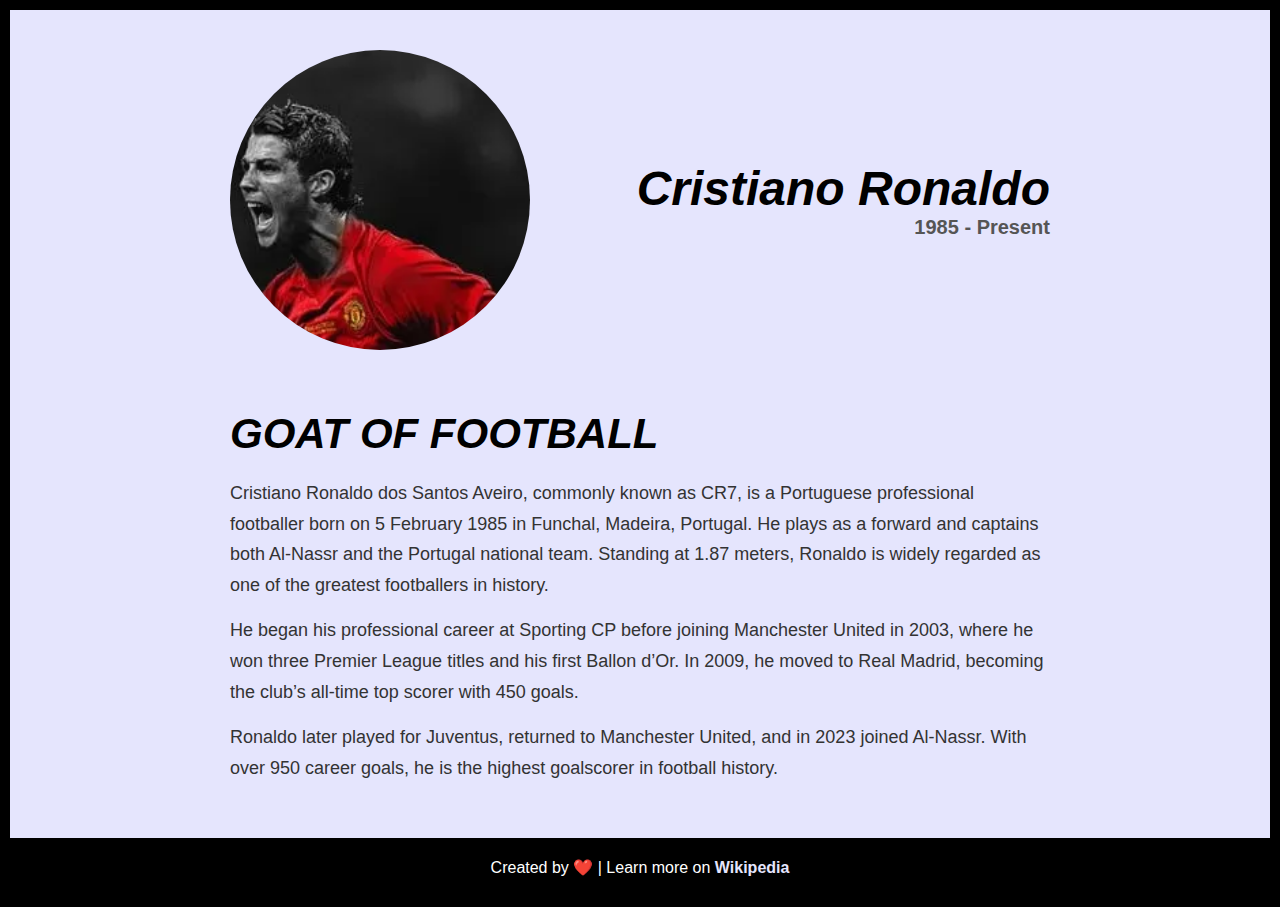
<file: one/index.html>
<!DOCTYPE html>
<html lang="en">
<head>
    <meta charset="UTF-8">
    <meta name="viewport" content="width=device-width, initial-scale=1.0">
    <title>THE GOAT - Cristiano Ronaldo</title>
    <link rel="stylesheet" href="./css/goat.css">
</head>
<body>

<div class="container">
    <div class="content">

        <!-- TOP SECTION -->
        <section class="top_section">
            <div class="image_container">
                <img src="./7.webp" alt="Cristiano Ronaldo">
            </div>
            <div class="title">
                <h1>Cristiano Ronaldo</h1>
                <h4>1985 - Present</h4>
            </div>
        </section>

        <!-- ABOUT SECTION -->
        <section class="about">
            <h2>GOAT OF FOOTBALL</h2>
            <p>
                Cristiano Ronaldo dos Santos Aveiro, commonly known as CR7, is a Portuguese professional footballer born on 5 February 1985 in Funchal, Madeira, Portugal.
                He plays as a forward and captains both Al-Nassr and the Portugal national team.
                Standing at 1.87 meters, Ronaldo is widely regarded as one of the greatest footballers in history.
            </p>

            <p>
                He began his professional career at Sporting CP before joining Manchester United in 2003,
                where he won three Premier League titles and his first Ballon d’Or.
                In 2009, he moved to Real Madrid, becoming the club’s all-time top scorer with 450 goals.
            </p>

            <p>
                Ronaldo later played for Juventus, returned to Manchester United, and in 2023 joined Al-Nassr.
                With over 950 career goals, he is the highest goalscorer in football history.
            </p>
        </section>

    </div>

    <!-- FOOTER -->
    <footer>
        <p>
            Created by ❤️ | Learn more on 
            <a href="https://en.wikipedia.org/wiki/Cristiano_Ronaldo" target="_blank">
                Wikipedia
            </a>
        </p>
    </footer>
</div>

</body>
</html>
</file>
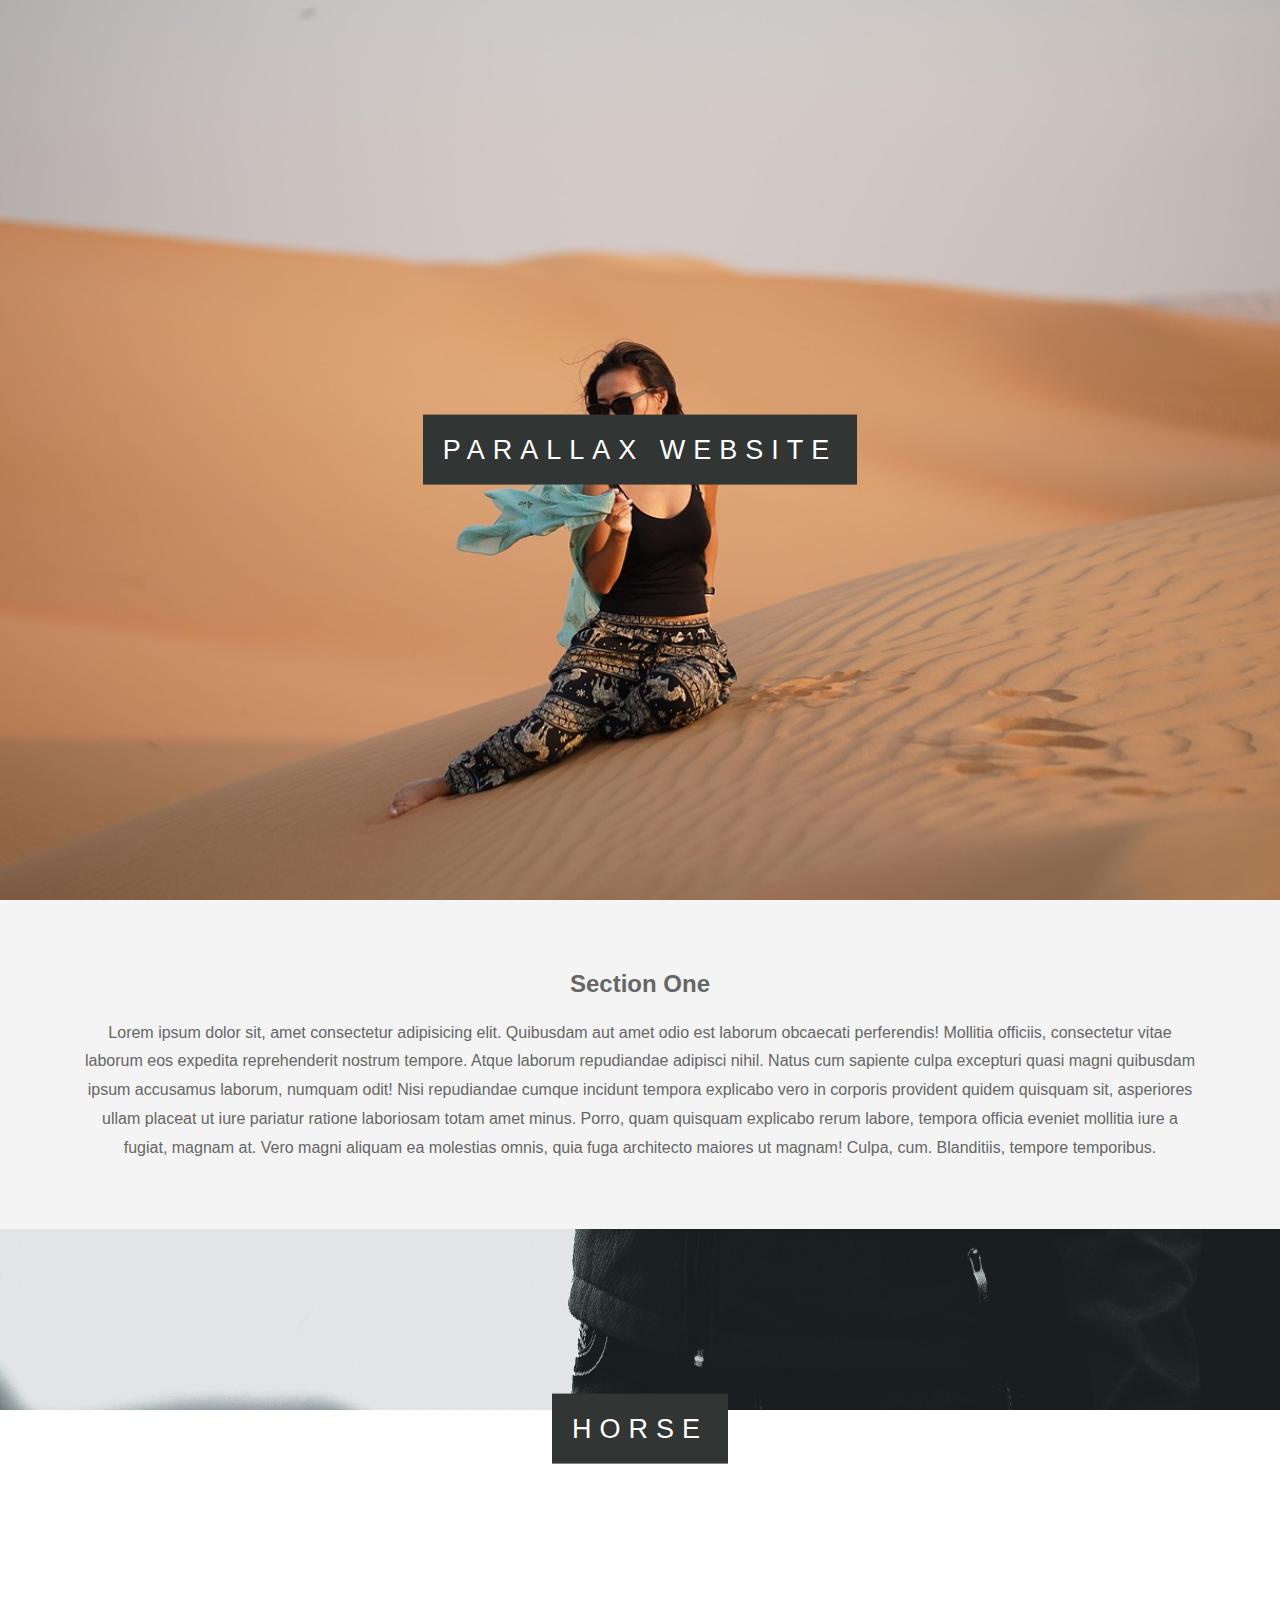
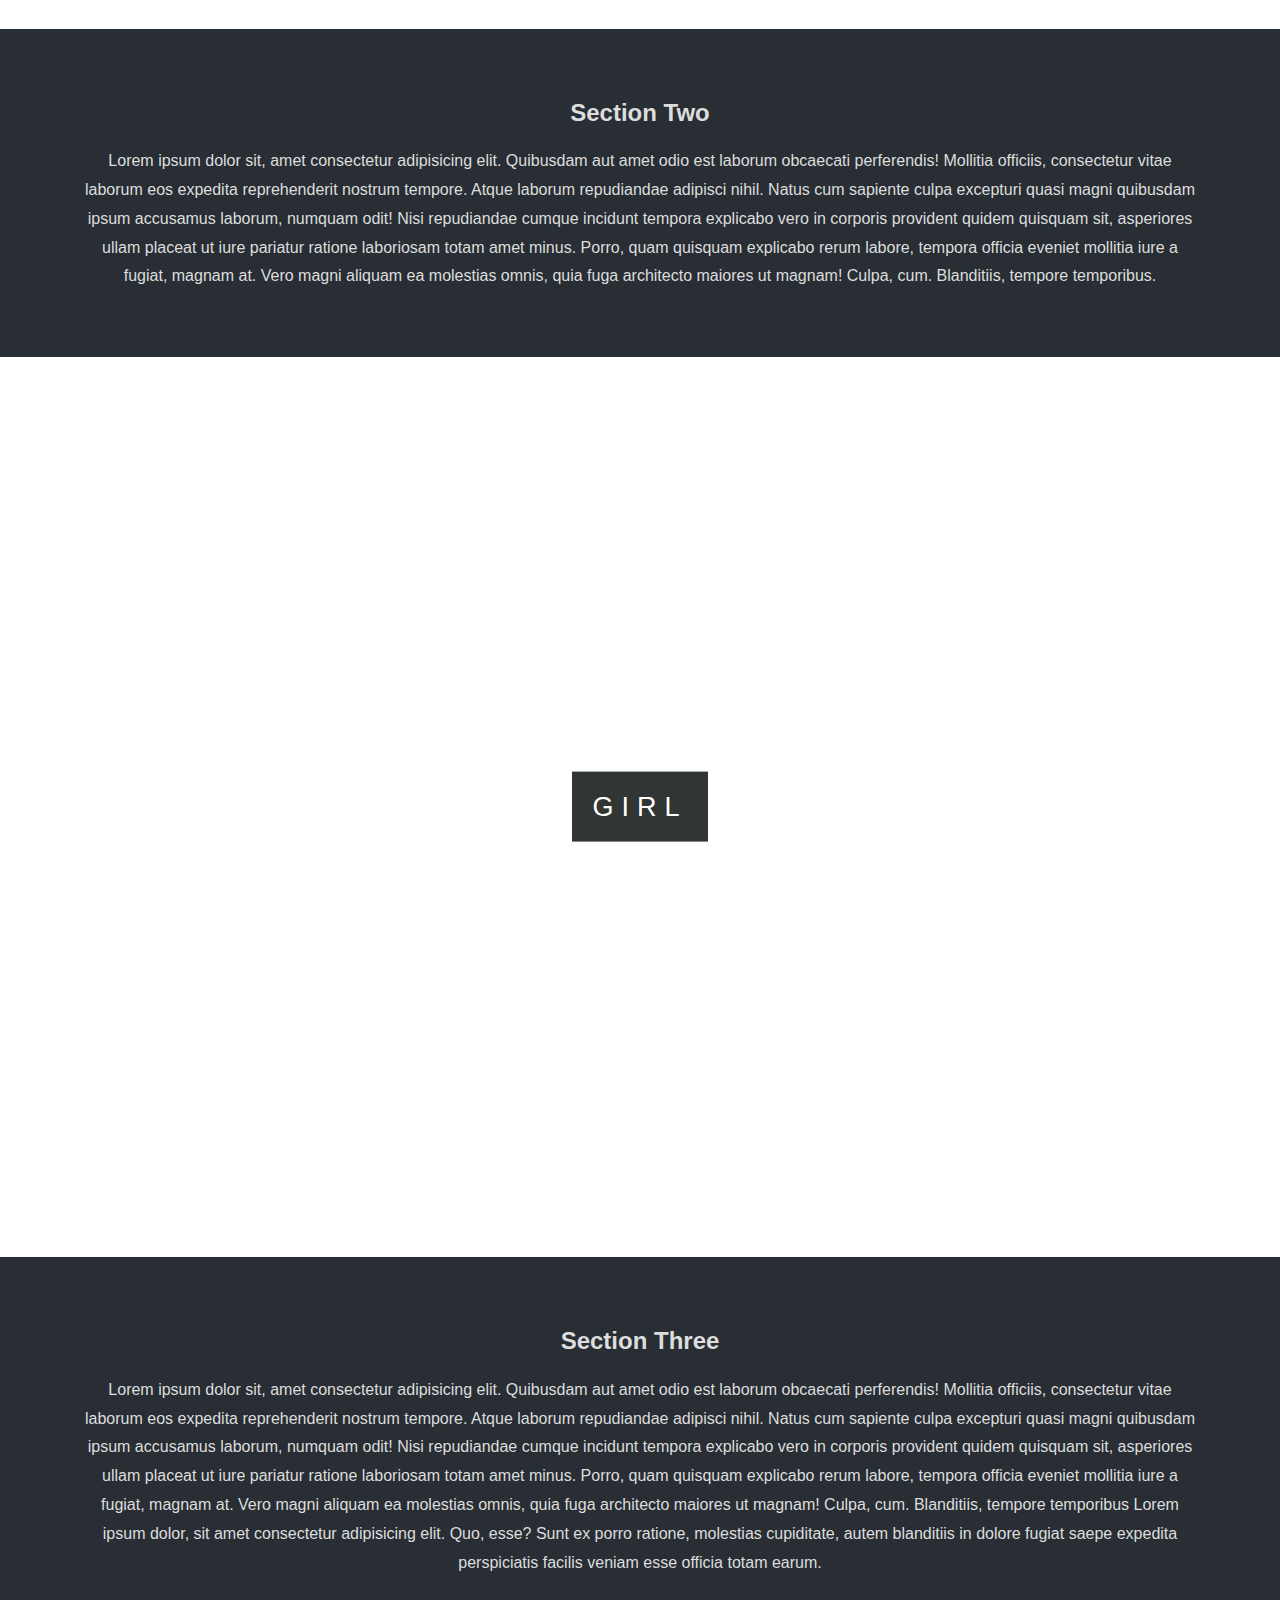
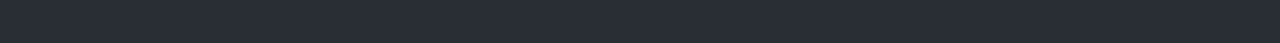
<file: three/index.html>
<!DOCTYPE html>
<html lang="en">
  <head>
    <meta charset="UTF-8" />
    <meta http-equiv="X-UA-Compatible" content="IE=edge" />
    <meta name="viewport" content="width=device-width, initial-scale=1.0" />
    <title>Parallax Website</title>
    <link rel="stylesheet" href="./css/parallex.css" />
  </head>
  <body>
    <section class="pimg1">
      <div class="ptext">
        <span class="textBg"> Parallax Website </span>
      </div>
    </section>
    <section class="section section-light">
      <h2>Section One</h2>
      <p>
        Lorem ipsum dolor sit, amet consectetur adipisicing elit. Quibusdam aut
        amet odio est laborum obcaecati perferendis! Mollitia officiis,
        consectetur vitae laborum eos expedita reprehenderit nostrum tempore.
        Atque laborum repudiandae adipisci nihil. Natus cum sapiente culpa
        excepturi quasi magni quibusdam ipsum accusamus laborum, numquam odit!
        Nisi repudiandae cumque incidunt tempora explicabo vero in corporis
        provident quidem quisquam sit, asperiores ullam placeat ut iure pariatur
        ratione laboriosam totam amet minus. Porro, quam quisquam explicabo
        rerum labore, tempora officia eveniet mollitia iure a fugiat, magnam at.
        Vero magni aliquam ea molestias omnis, quia fuga architecto maiores ut
        magnam! Culpa, cum. Blanditiis, tempore temporibus.
      </p>
    </section>
    <section class="pimg2">
      <div class="ptext">
        <span class="textBg"> Horse </span>
      </div>
    </section>
    <section class="section section-dark">
      <h2>Section Two</h2>
      <p>
        Lorem ipsum dolor sit, amet consectetur adipisicing elit. Quibusdam aut
        amet odio est laborum obcaecati perferendis! Mollitia officiis,
        consectetur vitae laborum eos expedita reprehenderit nostrum tempore.
        Atque laborum repudiandae adipisci nihil. Natus cum sapiente culpa
        excepturi quasi magni quibusdam ipsum accusamus laborum, numquam odit!
        Nisi repudiandae cumque incidunt tempora explicabo vero in corporis
        provident quidem quisquam sit, asperiores ullam placeat ut iure pariatur
        ratione laboriosam totam amet minus. Porro, quam quisquam explicabo
        rerum labore, tempora officia eveniet mollitia iure a fugiat, magnam at.
        Vero magni aliquam ea molestias omnis, quia fuga architecto maiores ut
        magnam! Culpa, cum. Blanditiis, tempore temporibus.
      </p>
    </section>
    <section class="pimg3">
      <div class="ptext">
        <span class="textBg">Girl</span>
      </div>
    </section>
    <section class="section section-dark">
      <h2>Section Three</h2>
      <p>
        Lorem ipsum dolor sit, amet consectetur adipisicing elit. Quibusdam aut
        amet odio est laborum obcaecati perferendis! Mollitia officiis,
        consectetur vitae laborum eos expedita reprehenderit nostrum tempore.
        Atque laborum repudiandae adipisci nihil. Natus cum sapiente culpa
        excepturi quasi magni quibusdam ipsum accusamus laborum, numquam odit!
        Nisi repudiandae cumque incidunt tempora explicabo vero in corporis
        provident quidem quisquam sit, asperiores ullam placeat ut iure pariatur
        ratione laboriosam totam amet minus. Porro, quam quisquam explicabo
        rerum labore, tempora officia eveniet mollitia iure a fugiat, magnam at.
        Vero magni aliquam ea molestias omnis, quia fuga architecto maiores ut
        magnam! Culpa, cum. Blanditiis, tempore temporibus Lorem ipsum dolor, sit amet consectetur adipisicing elit. Quo, esse? Sunt ex porro ratione, molestias cupiditate, autem blanditiis in dolore fugiat saepe expedita perspiciatis facilis veniam esse officia totam earum.
      </p>
    </section>
    
  </body>
</html>
</file>
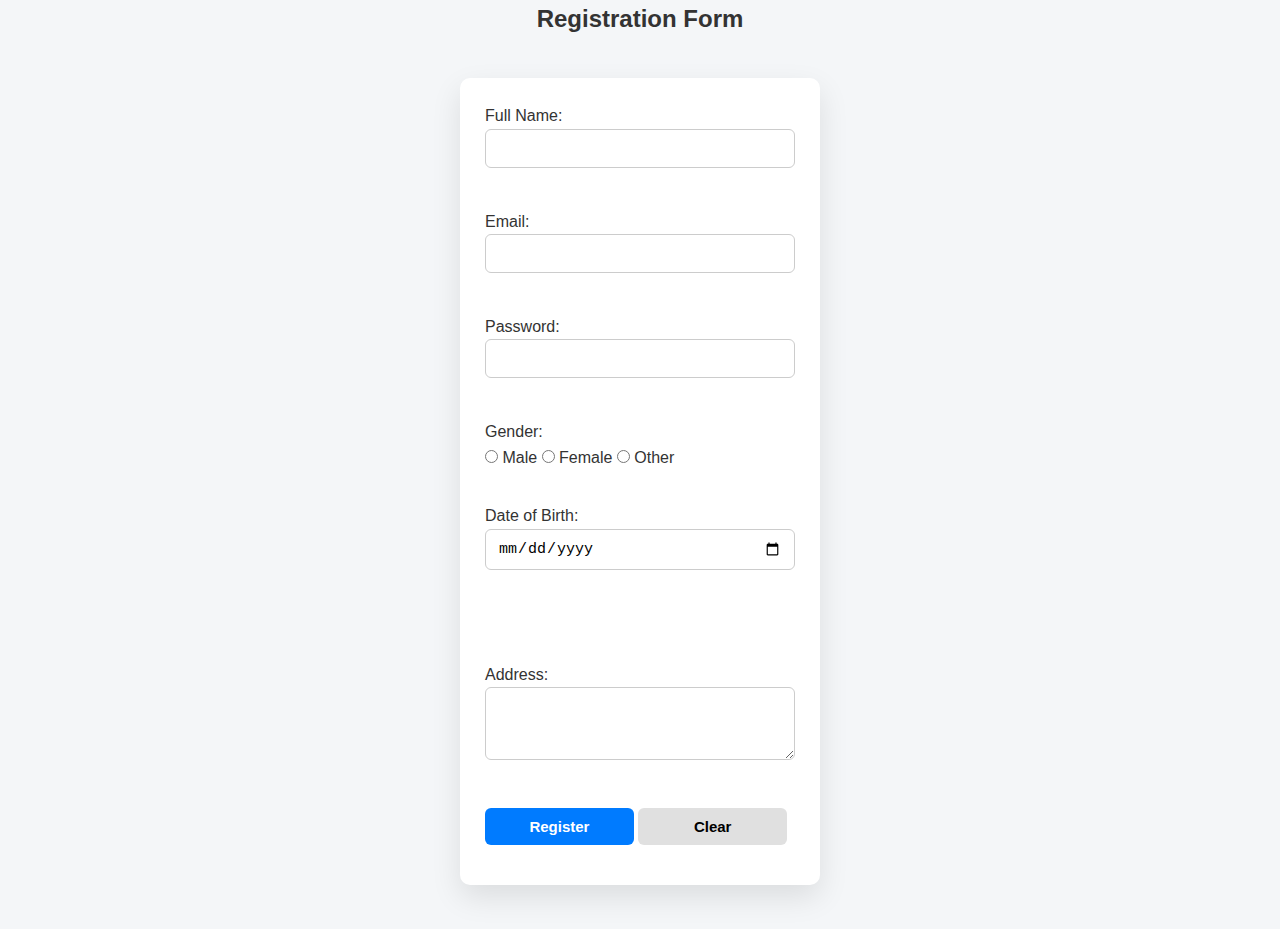
<file: two/index.html>
<!DOCTYPE html>
<html>
<head>
    <title>Registration Form</title>
    <link rel="stylesheet" href="./css/form.css">
</head>
<body>

<h2>Registration Form</h2>

<form>
    Full Name:<br>
    <input type="text" name="fullname"><br><br>

    Email:<br>
    <input type="email" name="email"><br><br>

    Password:<br>
    <input type="password" name="password"><br><br>

    Gender:<br>
    <input type="radio" name="gender"> Male
    <input type="radio" name="gender"> Female
    <input type="radio" name="gender"> Other
    <br><br>

    Date of Birth:<br>
    <input type="date" name="dob"><br><br>

   
    <br><br>

    Address:<br>
    <textarea name="address" rows="3" cols="30"></textarea>
    <br><br>

    <input type="submit" value="Register">
    <input type="reset" value="Clear">
</form>

</body>
</html>
</file>
<file: one/css/goat.css>
* {
    margin: 0;
    padding: 0;
    box-sizing: border-box;
    font-family: "Segoe UI", sans-serif;
}

.container {
    background-color: #e5e5fd;
    min-height: 100vh;
    border: 10px solid #000;
}

.content {
    max-width: 900px;
    margin: 0 auto;
    padding: 40px;
}

/* TOP SECTION */
.top_section {
    display: flex;
    align-items: center;
    justify-content: space-between;
    margin-bottom: 60px;
}

.image_container {
    width: 300px;
    height: 300px;
    border-radius: 50%;
    overflow: hidden;
}

.image_container img {
    width: 100%;
    height: 100%;
    object-fit: cover;
}

.title h1 {
    font-size: 48px;
    font-style: italic;
}

.title h4 {
    text-align: right;
    font-size: 20px;
    color: #555;
}

/* ABOUT SECTION */
.about h2 {
    font-size: 42px;
    font-style: italic;
    margin-bottom: 20px;
}

.about p {
    font-size: 18px;
    line-height: 1.7;
    margin-bottom: 15px;
    color: #333;
}

/* FOOTER */
footer {
    text-align: center;
    padding: 20px;
    background-color: #000;
    color: #fff;
}

footer a {
    color: #e5e5fd;
    text-decoration: none;
    font-weight: bold;
}

footer a:hover {
    text-decoration: underline;
}
</file>
<file: three/css/parallex.css>
/* html,
body {
  height: 100%;
  margin: 0;
  font-size: 16px;
  font-family: "Lato", sans-serif;
  font-weight: 400;
  line-height: 1.8em;
  color: #666;
}
.pimg1 {
  background-image: url(../images/dubai-4736936_1280.jpg);
  min-height: 100%;
}
.pimg2 {
  background-image: url(../images/pexels-igor-la-prado-125324398-18861824.jpg);
  min-height: 400px;
}
.pimg3 {
  background-image: url(../images/woman-1868523_1280.jpg);
  min-height: 400px;
}
.pimg1,
.pimg2,
.pimg3 {
    width: 100%;
height: auto;
  position: relative;
  background-position: center;
  background-size: cover;
  background-repeat: no-repeat;
  background-attachment: fixed;
}

.ptext {
  position: absolute;
  top: 50%;
  width: 100%;
  text-align: center;
  color: black;
  font-size: 27px;
  letter-spacing: 8px;
  text-transform: uppercase;
}
.textBg {
  background: #313534;
  color: #fff;
  padding: 20px;
}

.section {
  padding: 50px 80px;
  text-align: center;
}
.section-light {
  background-color: #f4f4f4;
  color: #666;
}
.section-dark {
  background-color: #282e34;
  color: #ddd;
} */

html,
body {
  height: 100%;
  margin: 0;
  font-size: 16px;
  font-family: "Lato", sans-serif;
  font-weight: 400;
  line-height: 1.8em;
  color: #666;
}

.pimg1,
.pimg2,
.pimg3 {
  width: 100%;
  position: relative;
  background-position: center;
  background-size: cover;
  background-repeat: no-repeat;
  background-attachment: fixed;
}

.pimg1 {
  background-image: url(../images/dubai-4736936_1280.jpg);
  min-height: 100vh;
}

.pimg2 {
  background-image: url(../images/pexels-igor-la-prado-125324398-18861824.jpg);
  min-height: 400px;
}

.pimg3 {
  background-image: url(../images/woman-1868523_1280.jpg);
  min-height: 100vh;
}

.ptext {
  position: absolute;
  top: 50%;
  width: 100%;
  text-align: center;
  color: black;
  font-size: 27px;
  letter-spacing: 8px;
  text-transform: uppercase;
  transform: translateY(-50%);
}

.textBg {
  background: #313534;
  color: #fff;
  padding: 20px;
}

.section {
  padding: 50px 80px;
  text-align: center;
}

.section-light {
  background-color: #f4f4f4;
  color: #666;
}

.section-dark {
  background-color: #282e34;
  color: #ddd;
}
</file>
<file: two/css/form.css>
/* ============================= */
/* GLOBAL RESET & BASE STYLES */
/* ============================= */
* {
    margin: 0;
    padding: 0;
    box-sizing: border-box;
}

body {
    font-family: "Segoe UI", Arial, sans-serif;
    background-color: #f4f6f8;
    color: #333;
    line-height: 1.6;
}

/* ============================= */
/* TOP SECTION */
/* ============================= */
.top_section {
    display: flex;
    align-items: center;
    justify-content: space-between;
    gap: 6rem;
    padding: 60px;
}

.top_section h1 {
    font-size: 56px;
    font-weight: 700;
    color: #222;
}

/* ============================= */
/* IMAGE */
/* ============================= */
.imgae_conatiner {
    width: 260px;
    height: 260px;
    border-radius: 50%;
    overflow: hidden;
    box-shadow: 0 15px 40px rgba(0, 0, 0, 0.15);
}

.imgae_conatiner img {
    width: 100%;
    height: 100%;
    object-fit: cover;
}

/* ============================= */
/* ABOUT SECTION */
/* ============================= */
.about {
    padding: 40px 60px;
}

.about h2 {
    font-size: 48px;
    margin-bottom: 20px;
    color: #111;
}

.about p {
    font-size: 20px;
    color: #555;
    max-width: 900px;
}

/* ============================= */
/* FORM */
/* ============================= */
form {
    background-color: #ffffff;
    width: 100%;
    max-width: 360px;
    padding: 25px;
    margin: 40px auto;
    border-radius: 10px;
    box-shadow: 0 12px 30px rgba(0, 0, 0, 0.1);
}

h2 {
    text-align: center;
    margin-bottom: 20px;
}

input,
textarea {
    width: 100%;
    padding: 10px 12px;
    margin-bottom: 15px;
    border-radius: 6px;
    border: 1px solid #ccc;
    font-size: 15px;
}

input:focus,
textarea:focus {
    outline: none;
    border-color: #007bff;
}

input[type="radio"] {
    width: auto;
}

input[type="submit"],
input[type="reset"] {
    width: 48%;
    padding: 10px;
    border: none;
    border-radius: 6px;
    font-weight: bold;
    cursor: pointer;
    transition: 0.3s ease;
}

input[type="submit"] {
    background-color: #007bff;
    color: white;
}

input[type="reset"] {
    background-color: #e0e0e0;
}

input[type="submit"]:hover {
    background-color: #0056b3;
}

input[type="reset"]:hover {
    background-color: #cfcfcf;
}

/* ============================= */
/* RESPONSIVE FIX – STRUCTURE SAFE */
/* ============================= */

/* Medium screens (tablets) */
@media (max-width: 992px) {
    .top_section {
        gap: 4rem;
        padding: 40px;
    }

    .top_section h1 {
        font-size: 44px;
    }

    .about h2 {
        font-size: 40px;
    }

    .about p {
        font-size: 18px;
    }
}

/* Small screens (mobiles) */
@media (max-width: 600px) {
    .top_section {
        flex-direction: column;
        text-align: center;
        gap: 2rem;
    }

    .imgae_conatiner {
        width: 220px;
        height: 220px;
    }

    .top_section h1 {
        font-size: 30px;
    }

    .about {
        padding: 30px 20px;
    }

    .about h2 {
        font-size: 32px;
    }

    .about p {
        font-size: 16px;
        text-align: justify;
    }

    input[type="submit"],
    input[type="reset"] {
        width: 100%;
        margin-bottom: 10px;
    }
}

/* Extra small screens */
@media (max-width: 400px) {
    .top_section h1 {
        font-size: 24px;
    }

    .about h2 {
        font-size: 26px;
    }

    .imgae_conatiner {
        width: 180px;
        height: 180px;
    }
}
</file>
